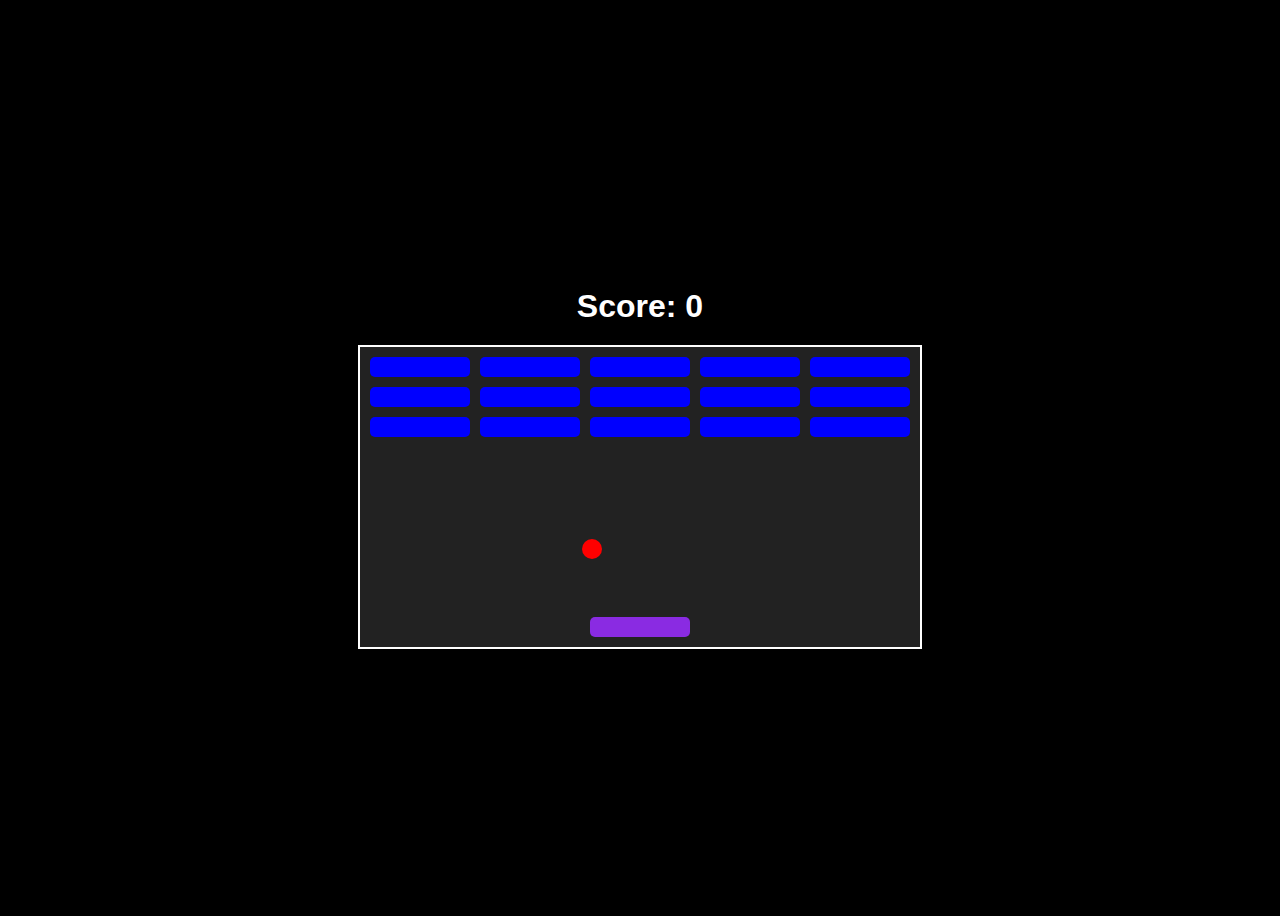
<file: breakout/index.html>
<!DOCTYPE html>
<html lang="en">
<head>
    <meta charset="UTF-8">
    <meta name="viewport" content="width=device-width, initial-scale=1.0">
    <title>Galactic Breakout</title>
    <link rel="stylesheet" href="styles.css">
</head>
<body>
    <div class="container">
        <h1 id="score">Score: 0</h1>
        <div class="grid"></div>
    </div>

    <audio id="hitSound" src="hit.mp3"></audio>
    <audio id="winSound" src="win.mp3"></audio>
    <audio id="loseSound" src="lose.mp3"></audio>

    <script src="index.js"></script>
</body>
</html>
</file>
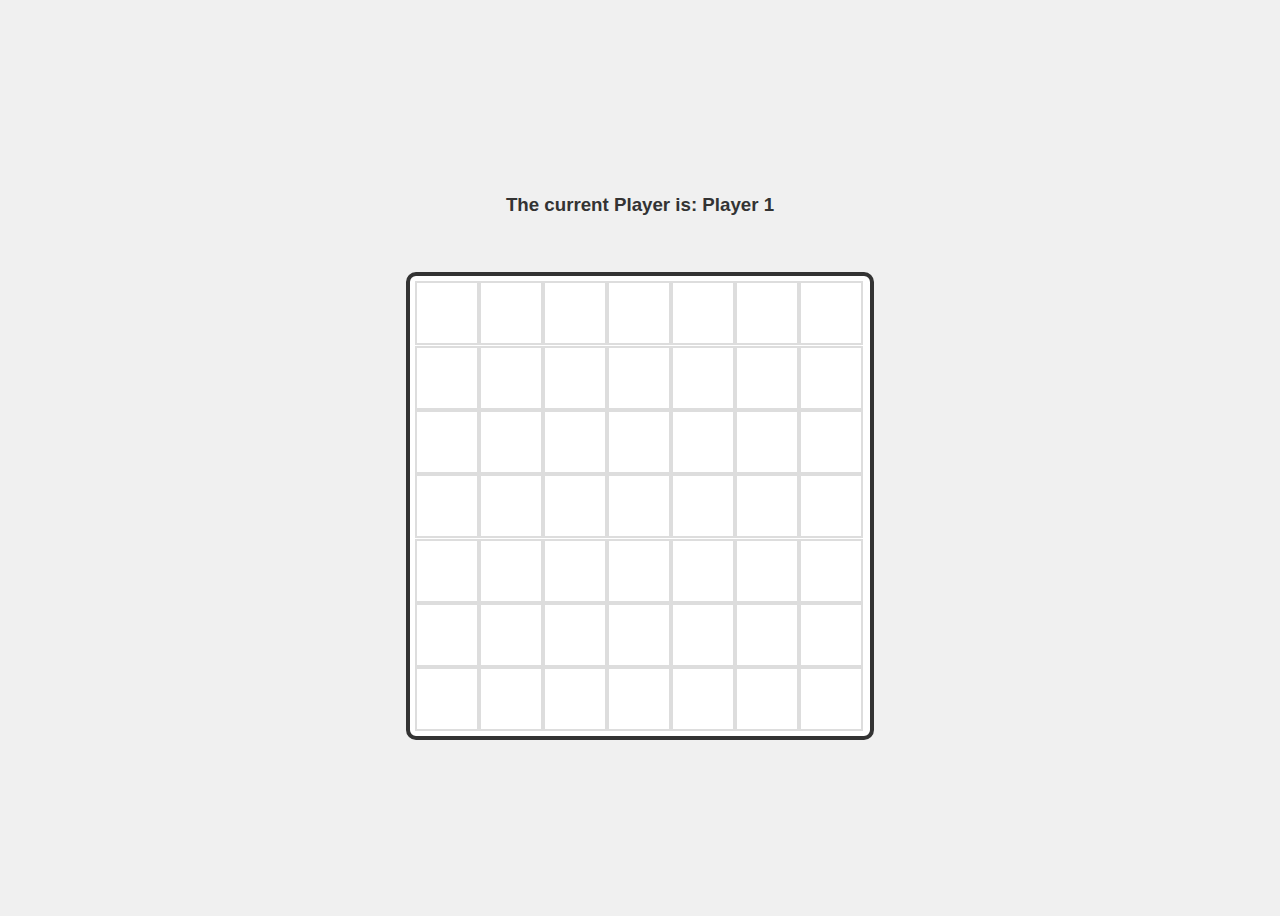
<file: connectfour/index.html>
<!doctype html>

<html lang="en">
<head>
  <meta charset="utf-8">
  <title>Connect Four</title>
  <link rel="stylesheet" href="styles.css">
  <script src="app.js" charset="utf-8"></script>
</head>
<body>
  <h3>The current Player is: Player <span id="current-player">1</span></h3>
  <h3 id="result"></h3>

  <div class="grid">
    <div></div>
    <div></div>
    <div></div>
    <div></div>
    <div></div>
    <div></div>
    <div></div>
    <div></div>
    <div></div>
    <div></div>
    <div></div>
    <div></div>
    <div></div>
    <div></div>
    <div></div>
    <div></div>
    <div></div>
    <div></div>
    <div></div>
    <div></div>
    <div></div>
    <div></div>
    <div></div>
    <div></div>
    <div></div>
    <div></div>
    <div></div>
    <div></div>
    <div></div>
    <div></div>
    <div></div>
    <div></div>
    <div></div>
    <div></div>
    <div></div>
    <div></div>
    <div></div>
    <div></div>
    <div></div>
    <div></div>
    <div></div>
    <div></div>
    <div class="taken"></div>
    <div class="taken"></div>
    <div class="taken"></div>
    <div class="taken"></div>
    <div class="taken"></div>
    <div class="taken"></div>
    <div class="taken"></div>
  </div>

</body>
</html>
</file>
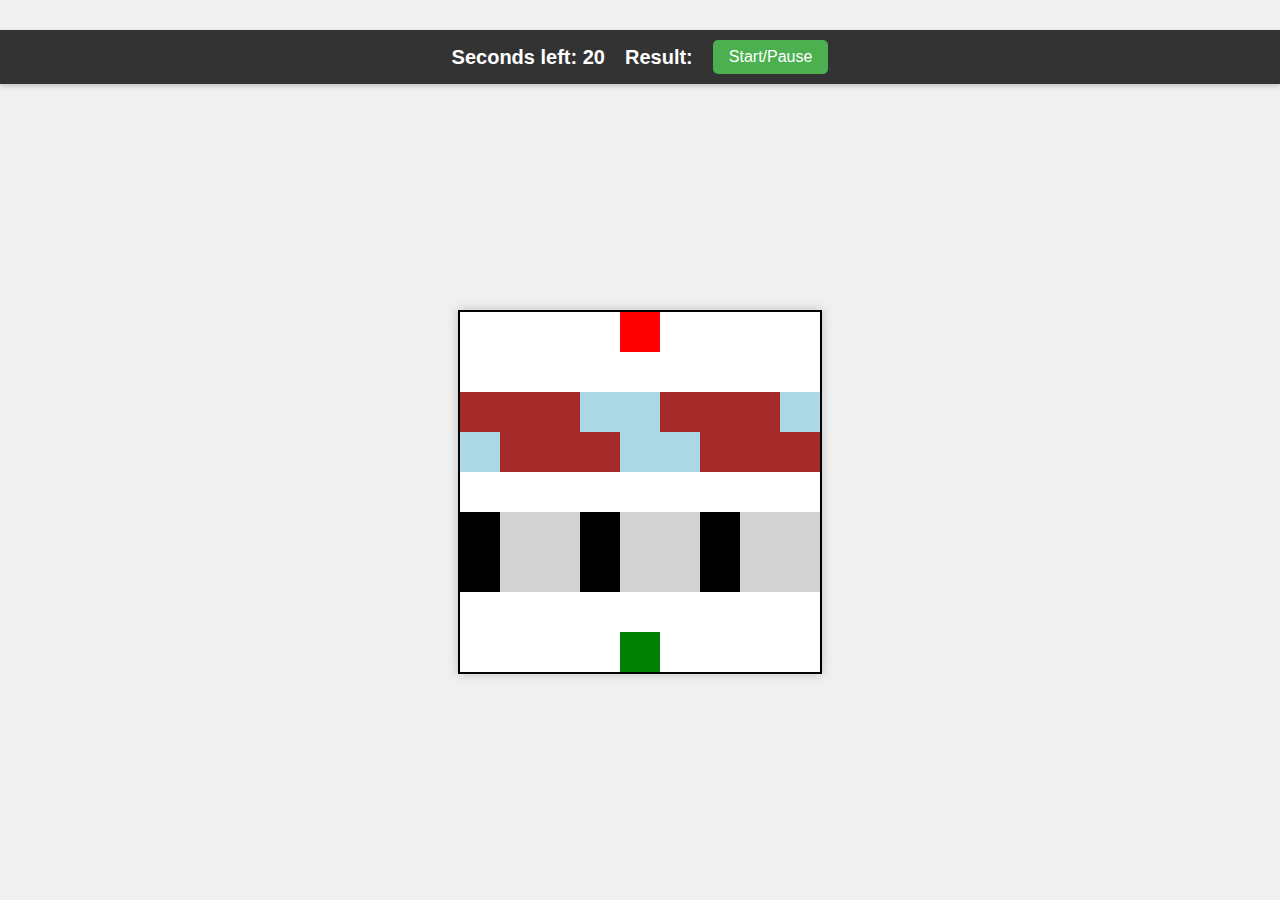
<file: Frogger/index.html>
<!DOCTYPE html>
<html lang="en">
<head>
    <meta charset="UTF-8">
    <title>Frogger</title>
    <link rel="stylesheet" type="text/css" href="styles.css">
</head>
<body>
    <!-- Navbar -->
    <nav class="navbar">
        <div class="navbar-content">
            <h3>Seconds left: <span id="time-left">20</span></h3>
            <h3>Result: <span id="result"></span></h3>
            <button id="start-pause-button">Start/Pause</button>
        </div>
    </nav>

    <!-- Game Grid -->
    <div class="grid-container">
        <div class="grid">
            <div></div>
            <div></div>
            <div></div>
            <div></div>
            <div class="ending-block"></div>
            <div></div>
            <div></div>
            <div></div>
            <div></div>
            <div></div>
            <div></div>
            <div></div>
            <div></div>
            <div></div>
            <div></div>
            <div></div>
            <div></div>
            <div></div>
            <div class="log-left l1"></div>
            <div class="log-left l2"></div>
            <div class="log-left l3"></div>
            <div class="log-left l4"></div>
            <div class="log-left l5"></div>
            <div class="log-left l1"></div>
            <div class="log-left l2"></div>
            <div class="log-left l3"></div>
            <div class="log-left l4"></div>
            <div class="log-right l5"></div>
            <div class="log-right l1"></div>
            <div class="log-right l2"></div>
            <div class="log-right l3"></div>
            <div class="log-right l4"></div>
            <div class="log-right l5"></div>
            <div class="log-right l1"></div>
            <div class="log-right l2"></div>
            <div class="log-right l3"></div>
            <div></div>
            <div></div>
            <div></div>
            <div></div>
            <div></div>
            <div></div>
            <div></div>
            <div></div>
            <div></div>
            <div class="car-left c1"></div>
            <div class="car-left c2"></div>
            <div class="car-left c3"></div>
            <div class="car-left c1"></div>
            <div class="car-left c2"></div>
            <div class="car-left c3"></div>
            <div class="car-left c1"></div>
            <div class="car-left c2"></div>
            <div class="car-left c3"></div>
            <div class="car-right c1"></div>
            <div class="car-right c2"></div>
            <div class="car-right c3"></div>
            <div class="car-right c1"></div>
            <div class="car-right c2"></div>
            <div class="car-right c3"></div>
            <div class="car-right c1"></div>
            <div class="car-right c2"></div>
            <div class="car-right c3"></div>
            <div></div>
            <div></div>
            <div></div>
            <div></div>
            <div></div>
            <div></div>
            <div></div>
            <div></div>
            <div></div>
            <div></div>
            <div></div>
            <div></div>
            <div></div>
            <div class="starting-block frog"></div>
            <div></div>
            <div></div>
            <div></div>
            <div></div>
        </div>
    </div>

    <script src="app.js"></script>
</body>
</html>
</file>
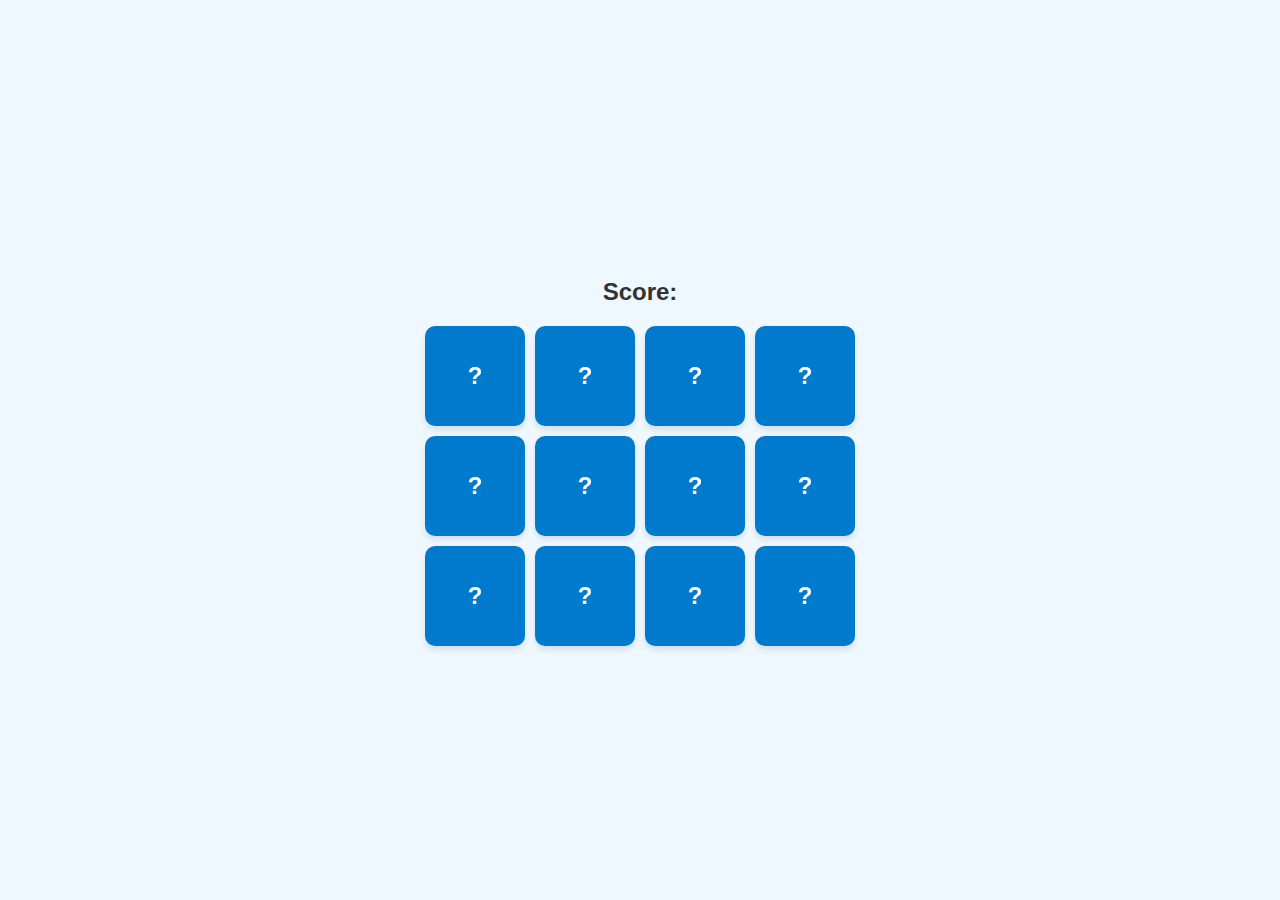
<file: memory_game/index.html>
<!DOCTYPE html>
<html lang="en" dir="ltr">
<head>
  <meta charset="UTF-8">
  <title>Memory Game</title>
  <link rel="stylesheet" href="styles.css"></link>
  <script src="app.js" charset="utf-8"></script>
</head>
<body>
  <h3>Score:<span id="result"></span></h3>
  <div class="grid"></div>
</body>
</html>
</file>
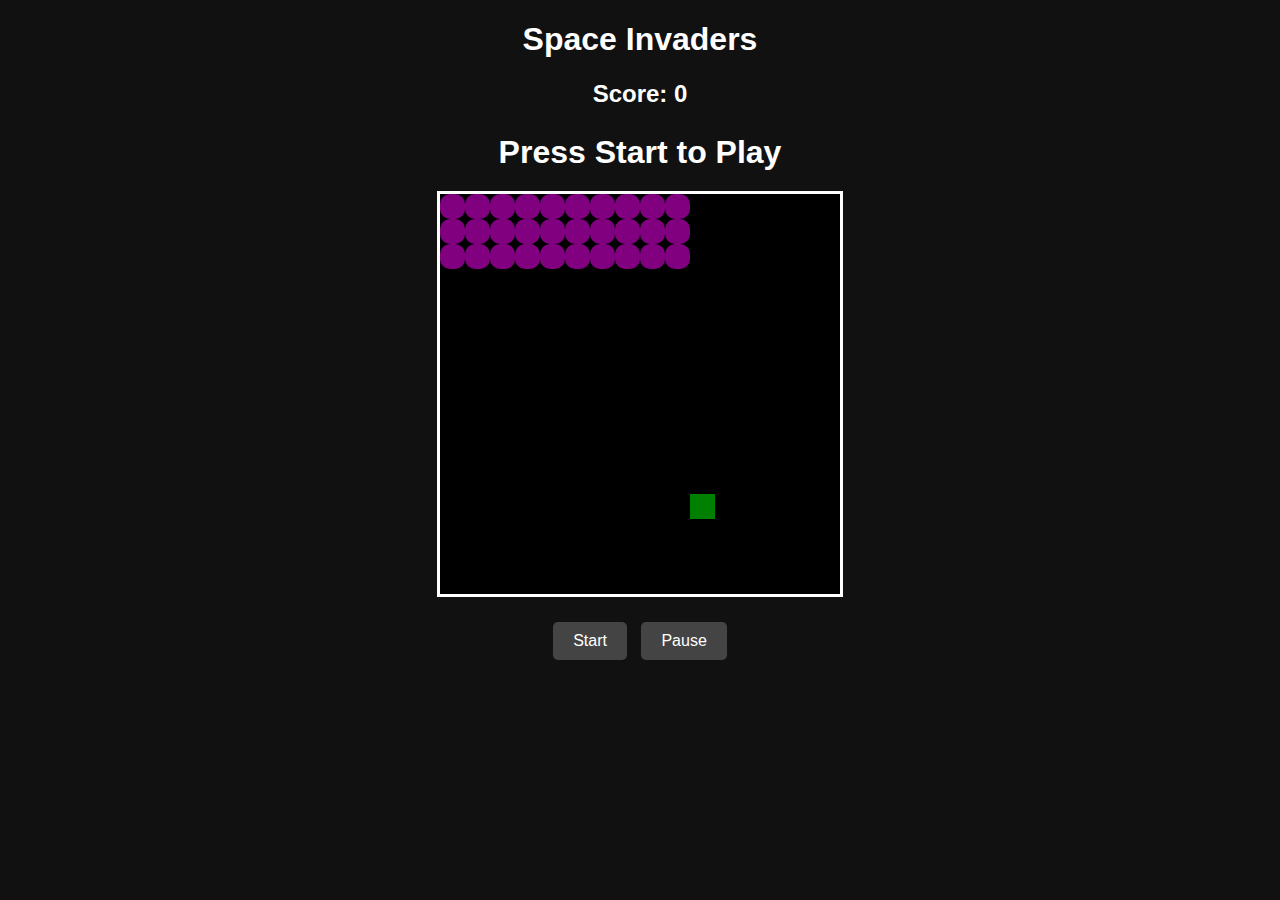
<file: Space Invaders/index.html>
<!DOCTYPE html>
<html lang="en">
<head>
    <meta charset="UTF-8">
    <meta name="viewport" content="width=device-width, initial-scale=1.0">
    <title>Space Invaders</title>
    <link rel="stylesheet" href="style.css">
</head>
<body>

    <h1>Space Invaders</h1>
    <h2>Score: <span id="score">0</span></h2>
    <h2 class="results">Press Start to Play</h2>

    <div class="game-container">
        <div class="grid"></div>
        <div class="controls">
            <button id="start-btn">Start</button>
            <button id="pause-btn">Pause</button>
        </div>
    </div>

    <audio id="shoot-sound" src="shoot.mp3"></audio>
    <audio id="win-sound" src="win.mp3"></audio>
    <audio id="game-over-sound" src="game-over.mp3"></audio>

    <script src="app.js"></script>
</body>
</html>
</file>
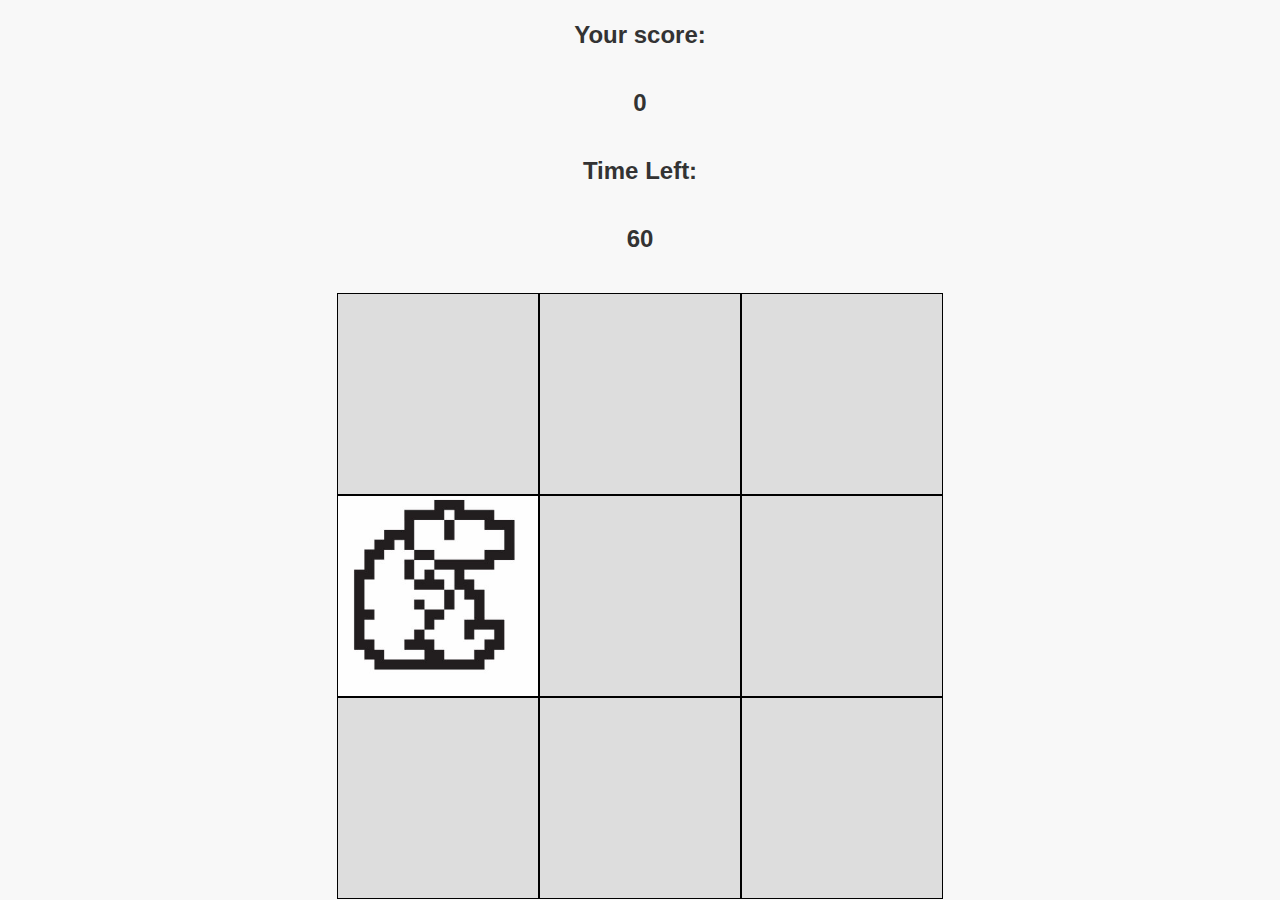
<file: Whac a mole/index.html>
<!doctype html>

<html lang="en">
<head>
  <meta charset="utf-8">
  <title>Whac-a-mole</title>
  <link rel="stylesheet" href="styles.css">
</head>
<body>

  <h2>Your score:</h2>
  <h2 id="score">0</h2>

  <h2>Time Left:</h2>
  <h2 id="time-left">60</h2>

  <div class="grid">
    <div class="square" id="1"></div>
    <div class="square" id="2"></div>
    <div class="square" id="3"></div>
    <div class="square" id="4"></div>
    <div class="square" id="5"></div>
    <div class="square" id="6"></div>
    <div class="square" id="7"></div>
    <div class="square" id="8"></div>
    <div class="square" id="9"></div>
  </div>

  <script src="app.js"></script>
</body>
</html>
</file>
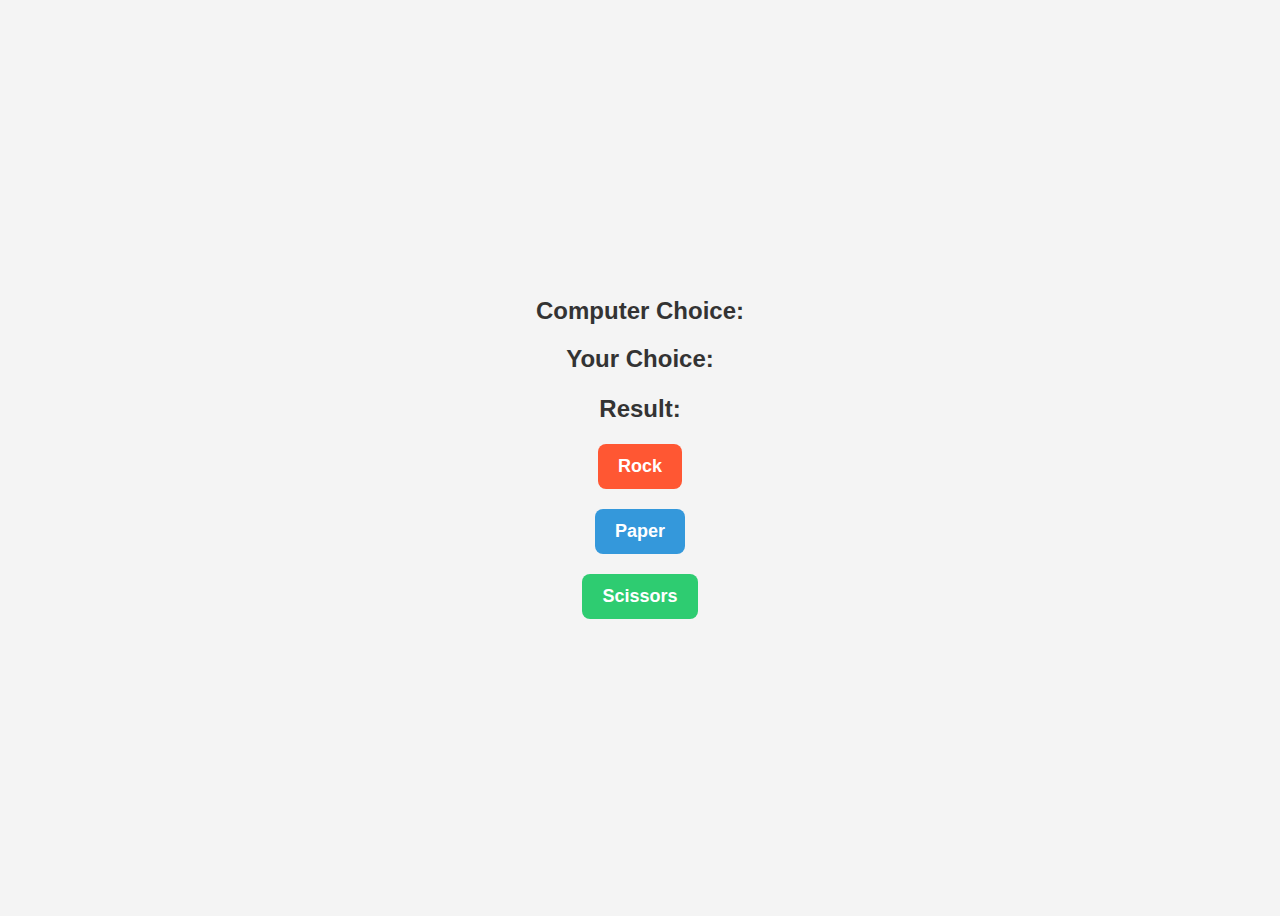
<file: rock_paper_Scissors/home.html>
<!DOCTYPE html>
<html lang="en" dir="ltr">
  <head>
    <meta charset="utf-8">
    <title>Rock Paper Scissors Game</title>
    <link rel="stylesheet" type="text/css" href="styles.css">
  </head>
  <body>

    <h2>Computer Choice: <span id="computer-choice"></span></h2>
    <h2>Your Choice: <span id="user-choice"></span></h2>
    <h2>Result: <span id="result"></span></h2>

    <button id="rock">Rock</button>
    <button id="paper">Paper</button>
    <button id="scissors">Scissors</button>
    
    <script src="app.js" charset="utf-8"></script>
  </body>
</html>
</file>
<file: breakout/styles.css>
body {
  display: flex;
  justify-content: center;
  align-items: center;
  height: 100vh;
  background-color: black;
  color: white;
  font-family: Arial, sans-serif;
}

.container {
  text-align: center;
}

h1 {
  margin-bottom: 20px;
}

.grid {
  position: relative;
  width: 560px;
  height: 300px;
  border: solid 2px white;
  background-color: #222;
}

.user {
  position: absolute;
  width: 100px;
  height: 20px;
  background-color: blueviolet;
  border-radius: 5px;
}

.block {
  position: absolute;
  width: 100px;
  height: 20px;
  background-color: blue;
  border-radius: 5px;
}

.ball {
  position: absolute;
  width: 20px;
  height: 20px;
  border-radius: 50%;
  background-color: red;
}
</file>
<file: connectfour/styles.css>
body {
  display: flex;
  justify-content: center;
  align-items: center;
  height: 100vh;
  background-color: #f0f0f0;
  flex-direction: column;
  font-family: Arial, sans-serif;
}

h3 {
  color: #333;
}

.grid {
  border: 4px solid #333;
  background-color: #fff;
  height: 450px;
  width: 450px;
  display: flex;
  flex-wrap: wrap;
  padding: 5px;
  border-radius: 10px;
}

.grid div {
  height: 60px;
  width: 60px;
  border: 2px solid #ddd;
  display: flex;
  justify-content: center;
  align-items: center;
}

.player-one {
  background-color: crimson;
  border-radius: 50%;
  width: 50px;
  height: 50px;
}

.player-two {
  background-color: dodgerblue;
  border-radius: 50%;
  width: 50px;
  height: 50px;
}
</file>
<file: Frogger/styles.css>
body {
    font-family: Arial, sans-serif;
    background-color: #f0f0f0;
    margin: 0;
    padding: 0;
    display: flex;
    flex-direction: column;
    align-items: center;
    height: 100vh;
}

.navbar {
    width: 100%;
    background-color: #333;
    color: white;
    padding: 10px 0;
    margin-top: 30px;
    box-shadow: 0 2px 5px rgba(0, 0, 0, 0.2);
}

.navbar-content {
    display: flex;
    justify-content: center;
    align-items: center;
    gap: 20px;
}

.navbar h3 {
    margin: 0;
    font-size: 20px;
}

#start-pause-button {
    font-size: 16px;
    padding: 8px 16px;
    cursor: pointer;
    background-color: #4CAF50;
    color: white;
    border: none;
    border-radius: 5px;
    transition: background-color 0.3s;
}

#start-pause-button:hover {
    background-color: #45a049;
}

.grid-container {
    display: flex;
    justify-content: center;
    align-items: center;
    flex-grow: 1;
    width: 100%;
}

.grid {
    border: 2px solid black;
    height: 360px; 
    width: 360px; 
    display: flex;
    flex-wrap: wrap;
    background-color: #fff;
    box-shadow: 0 0 10px rgba(0, 0, 0, 0.2);
}

.grid div {
    height: 40px; 
    width: 40px; 
    box-sizing: border-box;
}
.ending-block {
    background-color: red;
}

.starting-block {
    background-color: blue;
}

.l1, .l2, .l3 {
    background-color: brown;
}

.l4, .l5 {
    background-color: lightblue;
}

.c1 {
    background-color: black;
}

.c2, .c3 {
    background-color: lightgrey;
}

.frog {
    background-color: green;
}
</file>
<file: memory_game/styles.css>
body {
  font-family: Arial, sans-serif;
  background-color: #f0f8ff;
  color: #333;
  margin: 0;
  padding: 0;
  display: flex;
  flex-direction: column;
  align-items: center;
  justify-content: center;
  height: 100vh;
}

h3 {
  font-size: 24px;
  margin-bottom: 20px;
}

#result {
  font-weight: bold;
  color: #007acc;
}

.grid {
  display: grid;
  grid-template-columns: repeat(4, 100px);
  gap: 10px;
  justify-content: center;
}

.card {
  width: 100px;
  height: 100px;
  position: relative;
  perspective: 1000px;
  cursor: pointer;
}

.card-inner {
  width: 100%;
  height: 100%;
  position: relative;
  transform-style: preserve-3d;
  transition: transform 0.5s;
}

.card.flipped .card-inner {
  transform: rotateY(180deg);
}

.card-front,
.card-back {
  width: 100%;
  height: 100%;
  position: absolute;
  backface-visibility: hidden;
  border-radius: 10px;
  display: flex;
  align-items: center;
  justify-content: center;
  box-shadow: 0 4px 6px rgba(0, 0, 0, 0.1);
}

.card-front {
  background-color: #007acc;
  color: white;
  font-size: 24px;
  font-weight: bold;
}

.card-back {
  background-color: #f9c74f;
  transform: rotateY(180deg);
}

.card img {
  width: 80%;
  height: 80%;
  object-fit: contain;
}

@media screen and (max-width: 600px) {
  .grid {
    grid-template-columns: repeat(2, 80px);
    gap: 8px;
  }

  .card {
    width: 80px;
    height: 80px;
  }

  .card-front {
    font-size: 18px;
  }
}
</file>
<file: Space Invaders/style.css>
body {
    text-align: center;
    font-family: Arial, sans-serif;
    background-color: #111;
    color: white;
}

.results {
    font-size: 2rem;
    margin-bottom: 20px;
}

.game-container {
    display: flex;
    flex-direction: column;
    align-items: center;
}

.grid {
    width: 400px;
    height: 400px;
    display: flex;
    flex-wrap: wrap;
    border: solid white 3px;
    background-color: black;
}

.grid div {
    width: 25px;
    height: 25px;
}

.invader {
    background-color: purple;
    border-radius: 10px;
}

.shooter {
    background-color: green;
}

.laser {
    background-color: orange;
}

.boom {
    background-color: red;
}

.controls {
    margin-top: 20px;
}

button {
    font-size: 16px;
    padding: 10px 20px;
    margin: 5px;
    cursor: pointer;
    background-color: #444;
    color: white;
    border: none;
    border-radius: 5px;
}

button:hover {
    background-color: #666;
}
</file>
<file: Whac a mole/styles.css>
body {
    font-family: Arial, sans-serif;
    text-align: center;
    background-color: #f8f8f8;
    margin: 0;
    padding: 0;
    display: flex;
    flex-direction: column;
    align-items: center;
    justify-content: center;
    height: 100vh;
}

h2 {
    font-size: 24px;
    color: #333;
}

.grid {
    width: 606px;
    height: 606px;
    display: flex;
    flex-wrap: wrap;
    justify-content: center;
    align-items: center;
    margin-top: 20px;
}

.square {
    height: 200px;
    width: 200px;
    border: solid black 1px;
    background-color: #ddd;
}

.mole {
    background-image: url("mole.jpg");
    background-size: cover;
}

@keyframes mole-pop {
    0% { transform: scale(1); }
    50% { transform: scale(1.2); }
    100% { transform: scale(1); }
}

.mole {
    background-image: url("mole.jpg");
    background-size: cover;
    animation: mole-pop 0.5s infinite ease-in-out;
    transition: transform 0.3s ease-in-out;
}
</file>
<file: rock_paper_Scissors/styles.css>
/* Center everything */
body {
    display: flex;
    flex-direction: column;
    align-items: center;
    justify-content: center;
    height: 100vh;
    background-color: #f4f4f4;
    font-family: Arial, sans-serif;
    text-align: center;
}

/* Headings for choices and results */
h2 {
    font-size: 24px;
    color: #333;
    margin: 10px 0;
}

/* Buttons styling */
button {
    padding: 12px 20px;
    font-size: 18px;
    font-weight: bold;
    margin: 10px;
    border: none;
    cursor: pointer;
    border-radius: 8px;
    transition: transform 0.2s ease-in-out, background-color 0.3s;
}

/* Different colors for buttons */
#rock {
    background-color: #ff5733; /* Red */
    color: white;
}

#paper {
    background-color: #3498db; /* Blue */
    color: white;
}

#scissors {
    background-color: #2ecc71; /* Green */
    color: white;
}

/* Button hover effect */
button:hover {
    background-color: #555;
}

/* Button click animation */
button:active {
    transform: scale(0.9);
}

/* Animating the result display */
@keyframes fadeIn {
    from {
        opacity: 0;
        transform: translateY(-10px);
    }
    to {
        opacity: 1;
        transform: translateY(0);
    }
}

#result {
    font-size: 26px;
    font-weight: bold;
    color: #ff9800; /* Orange */
    animation: fadeIn 0.5s ease-in-out;
}
</file>
